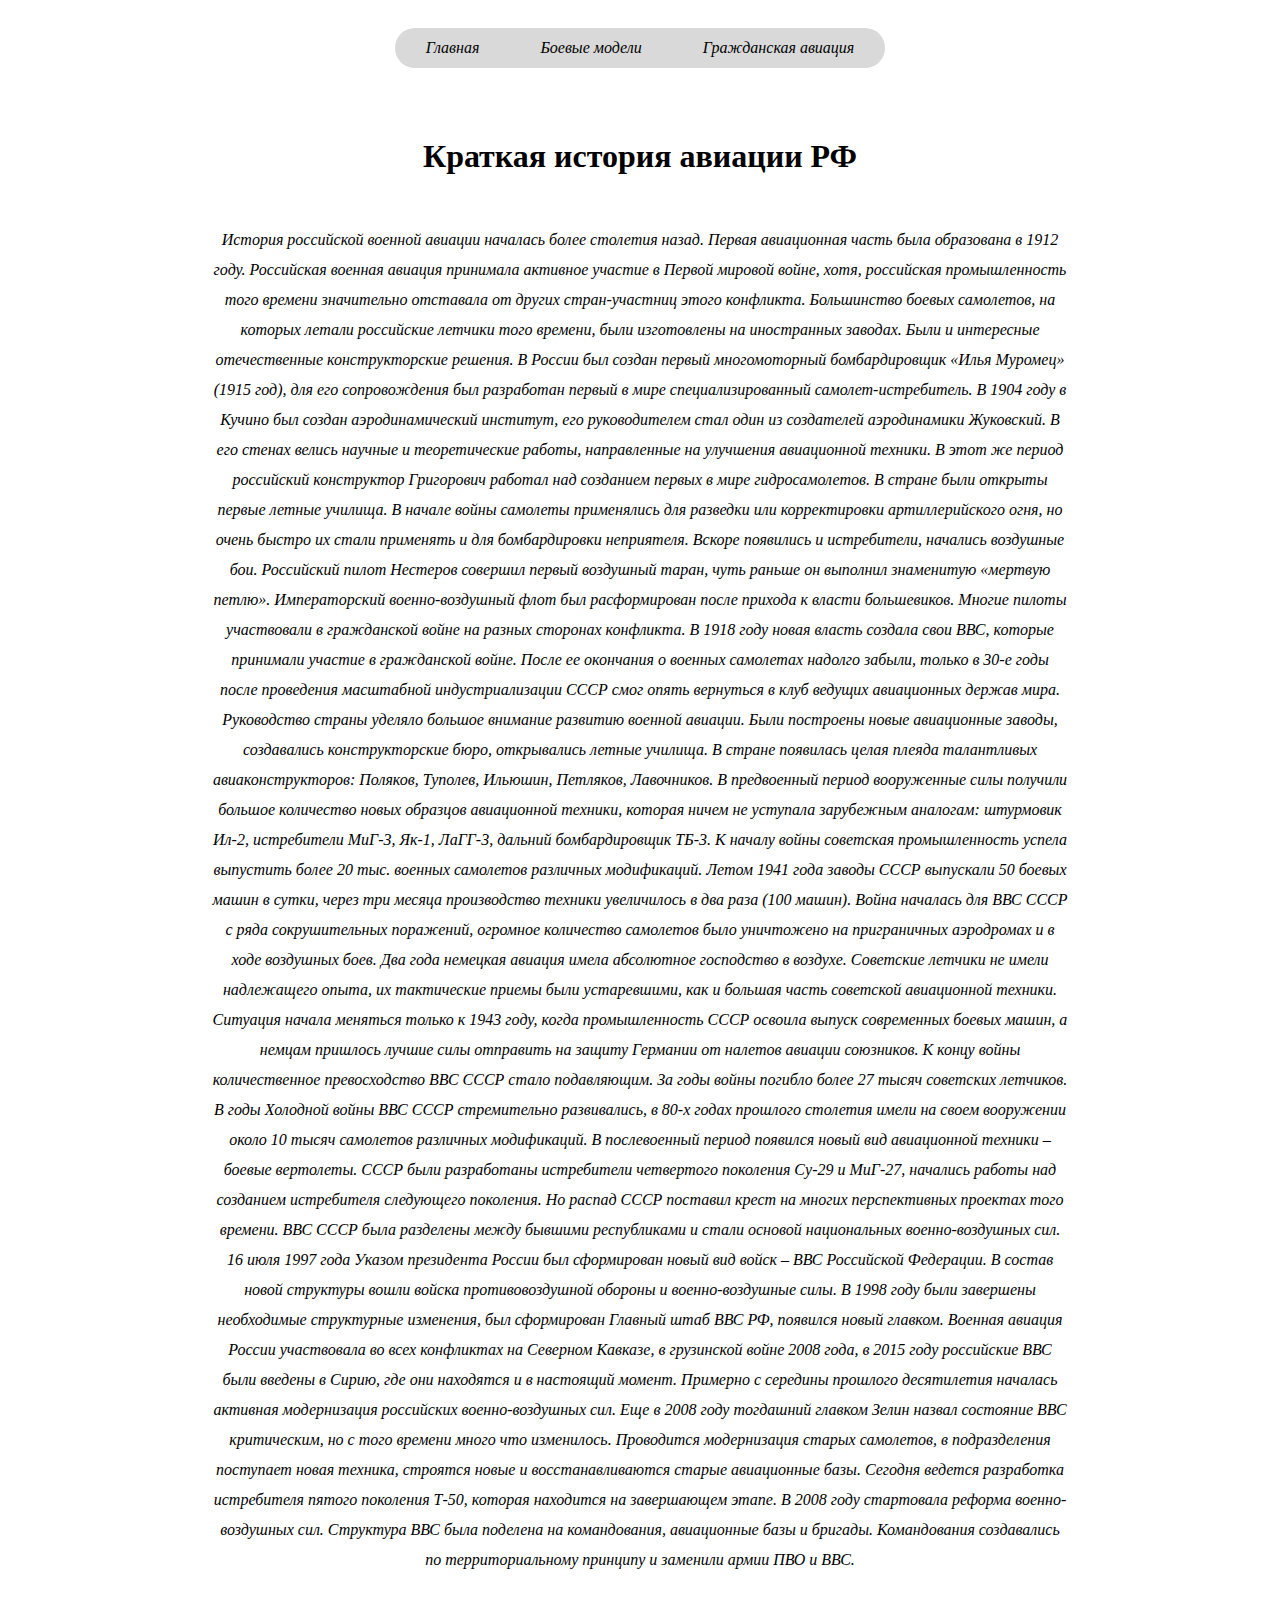
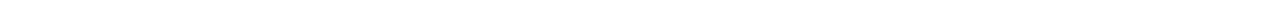
<file: index.html>
<!DOCTYPE html>
<html>
	<head>
		<meta charset="utf-8">
		<meta name="keywords" content="Авиация Рф">
		<meta name="description" content="Авиация РФ">
		<title>Авиация РФ</title>
		<link href="index.css" type="text/css" rel="stylesheet">
	</head>
	<body class="body">
		<header>
			<nav><div class="container">
				<div class="navfigur">
			<a href="index.html" target="_self" class="glav">Главная</a>
			<a href="warplane.html" target="_self" class="war">Боевые модели</a>
			<a href="gr.html" target="_self" class="gra">Гражданская авиация</a>	
			</div></div></nav>
		</header>
	<main>
		<div class="container">
			<div class="h1"><h1>Краткая история авиации РФ</h1></div>
		<div class="history"> <p>История российской военной авиации началась более столетия назад. Первая авиационная часть была образована в 1912 году.

Российская военная авиация принимала активное участие в Первой мировой войне, хотя, российская промышленность того времени значительно отставала от других стран-участниц этого конфликта. Большинство боевых самолетов, на которых летали российские летчики того времени, были изготовлены на иностранных заводах.

Были и интересные отечественные конструкторские решения. В России был создан первый многомоторный бомбардировщик «Илья Муромец» (1915 год), для его сопровождения был разработан первый в мире специализированный самолет-истребитель.

В 1904 году в Кучино был создан аэродинамический институт, его руководителем стал один из создателей аэродинамики Жуковский. В его стенах велись научные и теоретические работы, направленные на улучшения авиационной техники. В этот же период российский конструктор Григорович работал над созданием первых в мире гидросамолетов. В стране были открыты первые летные училища.

В начале войны самолеты применялись для разведки или корректировки артиллерийского огня, но очень быстро их стали применять и для бомбардировки неприятеля. Вскоре появились и истребители, начались воздушные бои.

Российский пилот Нестеров совершил первый воздушный таран, чуть раньше он выполнил знаменитую «мертвую петлю».

Императорский военно-воздушный флот был расформирован после прихода к власти большевиков. Многие пилоты участвовали в гражданской войне на разных сторонах конфликта.

В 1918 году новая власть создала свои ВВС, которые принимали участие в гражданской войне. После ее окончания о военных самолетах надолго забыли, только в 30-е годы после проведения масштабной индустриализации СССР смог опять вернуться в клуб ведущих авиационных держав мира. Руководство страны уделяло большое внимание развитию военной авиации.

Были построены новые авиационные заводы, создавались конструкторские бюро, открывались летные училища. В стране появилась целая плеяда талантливых авиаконструкторов: Поляков, Туполев, Ильюшин, Петляков, Лавочников. В предвоенный период вооруженные силы получили большое количество новых образцов авиационной техники, которая ничем не уступала зарубежным аналогам: штурмовик Ил-2, истребители МиГ-3, Як-1, ЛаГГ-3, дальний бомбардировщик ТБ-3. К началу войны советская промышленность успела выпустить более 20 тыс. военных самолетов различных модификаций. Летом 1941 года заводы СССР выпускали 50 боевых машин в сутки, через три месяца производство техники увеличилось в два раза (100 машин). Война началась для ВВС СССР с ряда сокрушительных поражений, огромное количество самолетов было уничтожено на приграничных аэродромах и в ходе воздушных боев. Два года немецкая авиация имела абсолютное господство в воздухе. Советские летчики не имели надлежащего опыта, их тактические приемы были устаревшими, как и большая часть советской авиационной техники. Ситуация начала меняться только к 1943 году, когда промышленность СССР освоила выпуск современных боевых машин, а немцам пришлось лучшие силы отправить на защиту Германии от налетов авиации союзников. К концу войны количественное превосходство ВВС СССР стало подавляющим. За годы войны погибло более 27 тысяч советских летчиков. В годы Холодной войны ВВС СССР стремительно развивались, в 80-х годах прошлого столетия имели на своем вооружении около 10 тысяч самолетов различных модификаций. В послевоенный период появился новый вид авиационной техники – боевые вертолеты. СССР были разработаны истребители четвертого поколения Су-29 и МиГ-27, начались работы над созданием истребителя следующего поколения. Но распад СССР поставил крест на многих перспективных проектах того времени. ВВС СССР была разделены между бывшими республиками и стали основой национальных военно-воздушных сил.

16 июля 1997 года Указом президента России был сформирован новый вид войск – ВВС Российской Федерации. В состав новой структуры вошли войска противовоздушной обороны и военно-воздушные силы. В 1998 году были завершены необходимые структурные изменения, был сформирован Главный штаб ВВС РФ, появился новый главком.

Военная авиация России участвовала во всех конфликтах на Северном Кавказе, в грузинской войне 2008 года, в 2015 году российские ВВС были введены в Сирию, где они находятся и в настоящий момент. Примерно с середины прошлого десятилетия началась активная модернизация российских военно-воздушных сил. Еще в 2008 году тогдашний главком Зелин назвал состояние ВВС критическим, но с того времени много что изменилось. Проводится модернизация старых самолетов, в подразделения поступает новая техника, строятся новые и восстанавливаются старые авиационные базы. Сегодня ведется разработка истребителя пятого поколения Т-50, которая находится на завершающем этапе. В 2008 году стартовала реформа военно-воздушных сил. Структура ВВС была поделена на командования, авиационные базы и бригады. Командования создавались по территориальному принципу и заменили армии ПВО и ВВС.</p>
		
		
		</div>
		
		</main>
		<footer>
			
		</footer>
	</body>
</html>
</file>
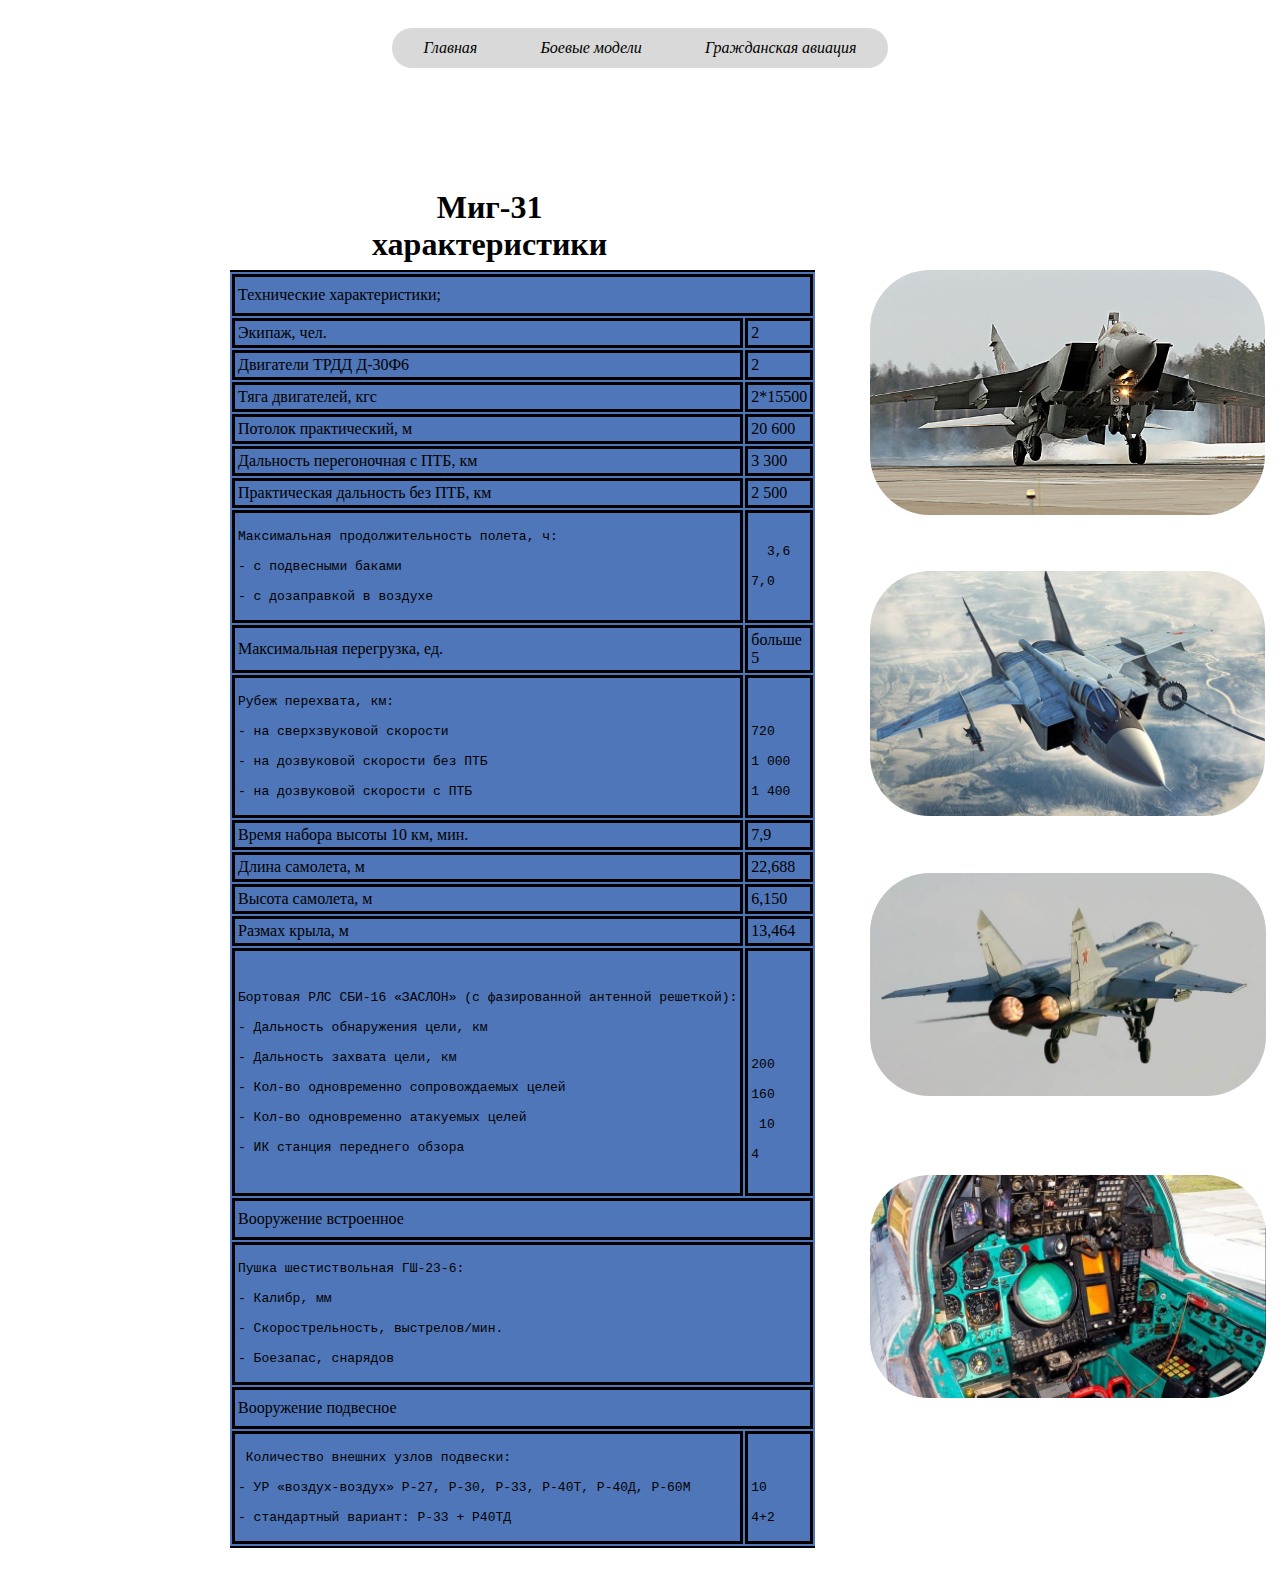
<file: mig31.html>
<!DOCTYPE html>
<html>
	<head>
		<meta charset="utf-8">
		<meta name="keywords" content="Миг-31, военный самолет">
		<meta name="description" content="Военный самолет Миг-31">
		<title>Военный самолет Миг-31 и его характеристики</title>
		<link href="mig31.css" type="text/css" rel="stylesheet">
	</head>
	<body class="body">
		<header>
		</header>
		<nav><div class="navfigur">
			<a href="index.html" target="_self" class="glav">Главная</a>
			<a href="warplane.html" target="_self" class="war">Боевые модели</a>
			<a href="gr.html" target="_self" class="gra">Гражданская авиация</a>	
			</div></nav>
<main class="container">
	<h1 class="h">Миг-31 характеристики</h1>
		<table>
				<tr><td height="30"; colspan="2";>Технические характеристики;</td></tr>
				<tr><td>Экипаж, чел.</td><td>2</td></tr>
				<tr><td>Двигатели ТРДД Д-30Ф6</td><td>2</td></tr>
				<tr><td>Тяга двигателей, кгс</td><td>2*15500</td></tr>
				<tr><td>Потолок практический, м</td><td>20 600</td></tr>
				<tr><td>Дальность перегоночная с ПТБ, км</td><td>3 300</td></tr>
				<tr><td>Практическая дальность без ПТБ, км</td><td>2 500</td></tr>
				<tr><td><pre>Максимальная продолжительность полета, ч:

- с подвесными баками

- с дозаправкой в воздухе</pre></td><td><pre>
  3,6

7,0</pre></td></tr>
				<tr><td>Максимальная перегрузка, ед.</td><td>больше 5</td></tr>
				<tr><td><pre>Рубеж перехвата, км:

- на сверхзвуковой скорости

- на дозвуковой скорости без ПТБ

- на дозвуковой скорости с ПТБ</pre></td><td><pre> 

720

1 000

1 400</pre></td></tr>
				<tr><td>Время набора высоты 10 км, мин.</td><td>7,9</td></tr>
				<tr><td>Длина самолета, м</td><td>22,688</td></tr>
				<tr><td>Высота самолета, м</td><td>6,150</td></tr>
				<tr><td>Размах крыла, м</td><td>13,464</td></tr>
				<tr><td><pre>Бортовая РЛС СБИ-16 «ЗАСЛОН» (с фазированной антенной решеткой):

- Дальность обнаружения цели, км

- Дальность захвата цели, км

- Кол-во одновременно сопровождаемых целей

- Кол-во одновременно атакуемых целей

- ИК станция переднего обзора</pre></td><td><pre> 

 

 

200

160

 10

4

</pre></td></tr>
				<tr><td height="30"; colspan="2";>Вооружение встроенное</td></tr>
				<tr><td height="30"; colspan="2"><pre>Пушка шестиствольная ГШ-23-6:

- Калибр, мм

- Скорострельность, выстрелов/мин.

- Боезапас, снарядов</pre></td>
<tr><td height="30"; colspan="2">Вооружение подвесное</td></tr>
				<tr><td><pre> Количество внешних узлов подвески:

- УР «воздух-воздух» Р-27, Р-30, Р-33, Р-40Т, Р-40Д, Р-60М

- стандартный вариант: Р-33 + Р40ТД</pre></td><td><pre>  

10

4+2 </pre></td></tr>
					
					
					
					
			</table>
			<img class="img1 imgplane1" src="mig31.jpg" width="400" height="288">
			<img class="img2 imgplane2" src="mig-31.2.jpg" width="400" height="288">
			<img class="img3 imgplane3" src="mig-31.3.jpg" width="400" height="288">
			<img class="img4 imgplane4" src="mig-31.4.jpg" width="400" height="288">
		</main>
		<footer>
		</footer>
	</body>
</html>
</file>
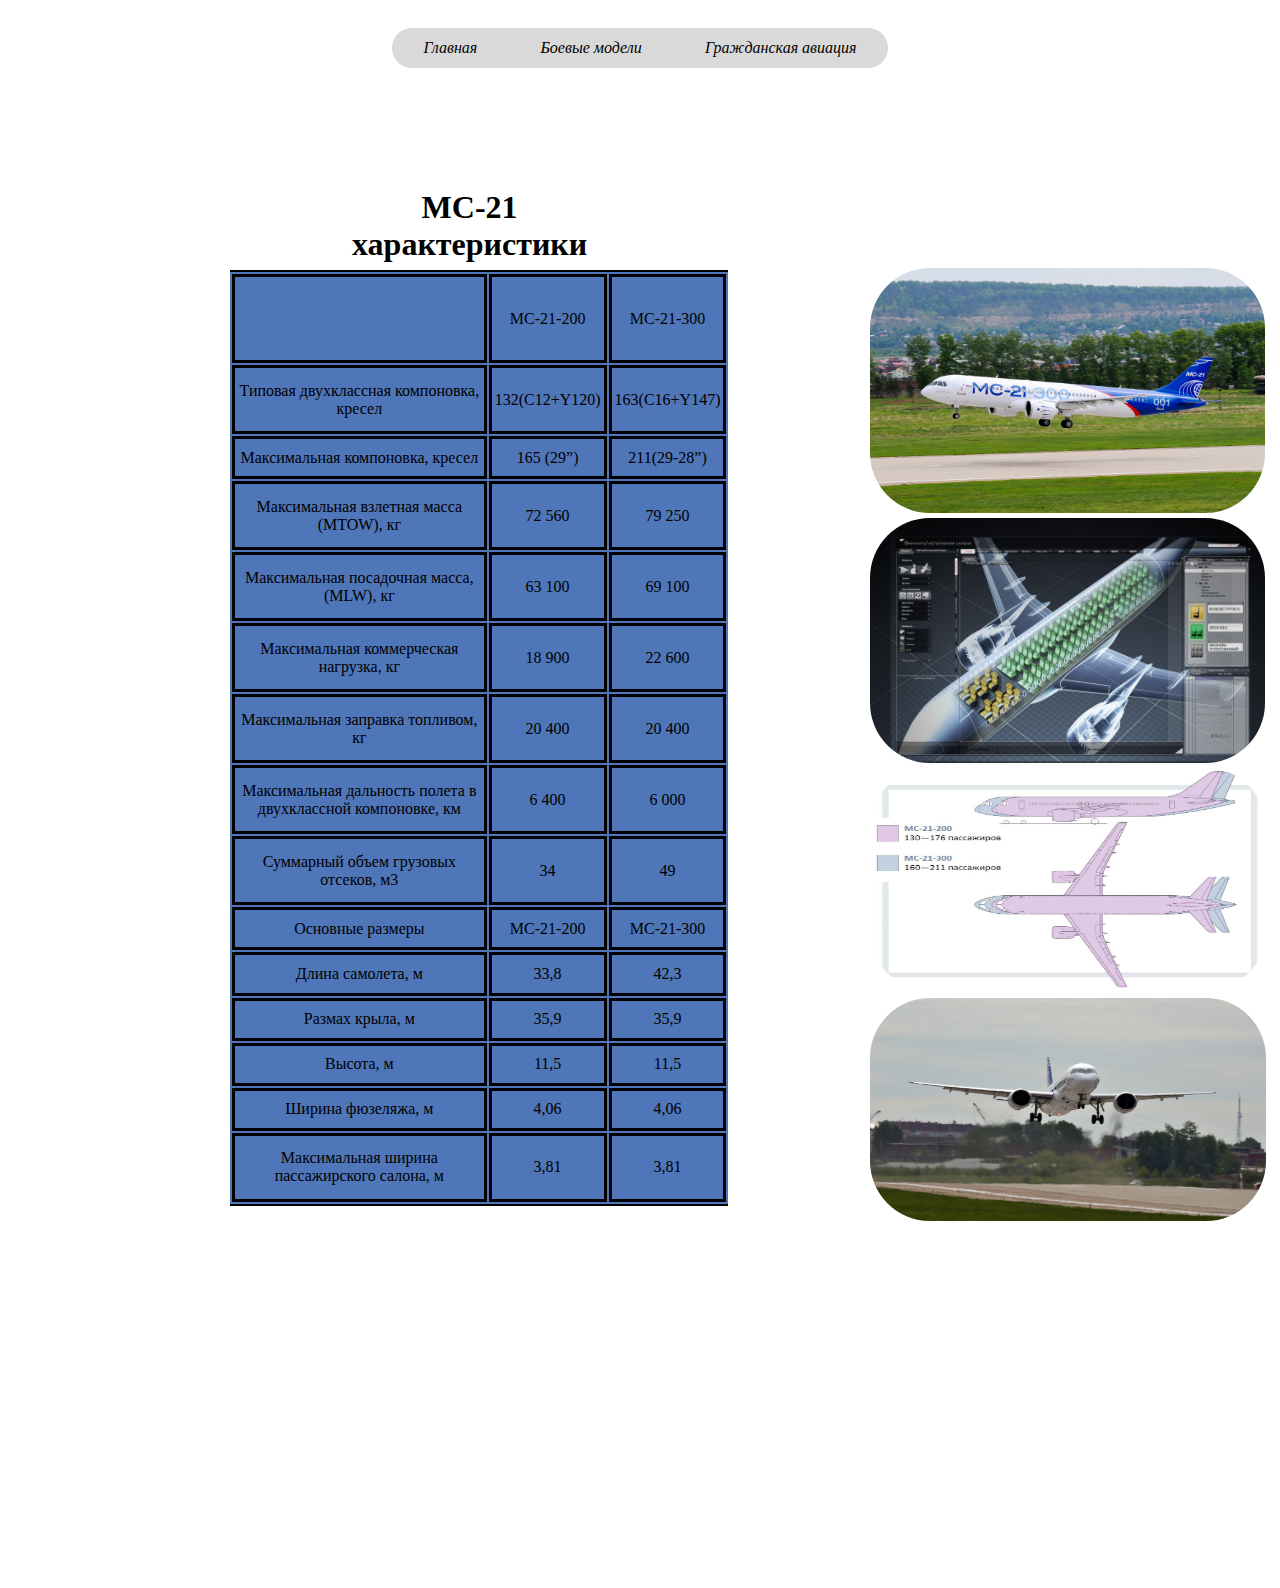
<file: ms21.html>
<!DOCTYPE html>
<html>
	<head>
		<meta charset="utf-8">
		<meta name="keywords" content="МС-21, гражданская авиация">
		<meta name="description" content="Гражданский самолет МС-21">
		<title>Гражданский самолёт МС-21</title>
		<link href="ms21.css" type="text/css" rel="stylesheet">
	</head>
	<body class="body">
		<header>
		</header>
		<nav><div class="navfigur">
			<a href="index.html" target="_self" class="glav">Главная</a>
			<a href="warplane.html" target="_self" class="war">Боевые модели</a>
			<a href="gr.html" target="_self" class="gra">Гражданская авиация</a>	
			</div></nav>
<main class="container">
	<h1 class="h">МС-21 характеристики</h1>
		<table class="text">
				
			<tr><td><p class="colhoze">ААААААААААААААААААААА</p></td><td>МС-21-200</td><td>МС-21-300</td></tr>
			<tr><td>Типовая двухклассная компоновка, кресел</td><td>132(С12+Y120)</td><td>163(C16+Y147)</td></tr>
			<tr><td>Максимальная  компоновка, кресел </td><td>165 (29”)</td><td>211(29-28”)</td></tr>
			<tr><td>Максимальная взлетная масса (MTOW), кг</td><td>72 560</td><td>79 250</td></tr>
			<tr><td>Максимальная посадочная масса, (MLW), кг</td><td>63 100</td><td>69 100</td></tr>
			<tr><td>Максимальная коммерческая нагрузка,  кг</td><td>18 900</td><td>22 600</td></tr>
			<tr><td>Максимальная заправка топливом, кг</td><td>20 400</td><td>20 400</td></tr>
			<tr><td>Максимальная дальность полета в двухклассной компоновке, км</td><td>6 400</td><td>6 000</td></tr>
			<tr><td>Суммарный объем грузовых отсеков, м3</td><td>34</td><td>49</td></tr>
			<tr><td>Основные размеры</td><td>МС-21-200</td><td>МС-21-300</td></tr>
			<tr><td>Длина самолета, м</td><td>33,8</td><td>42,3</td></tr>
			<tr><td>Размах крыла, м</td><td>35,9</td><td>35,9</td></tr>
			<tr><td>Высота, м</td><td>11,5</td><td>11,5</td></tr>
			<tr><td>Ширина фюзеляжа, м</td><td>4,06</td><td>4,06</td></tr>
			<tr><td>Максимальная ширина пассажирского салона, м</td><td>3,81</td><td>3,81</td></tr>		
			
	     </table>
			<img class="img1 imgplane1" src="ms2.jpg" width="400" height="288">
			<img class="img2 imgplane2" src="mssal.jpg" width="400" height="288">
			<img class="img3 imgplane3" src="msshem.jpg" width="400" height="288">
			<img class="img4 imgplane4" src="ms3.jpg" width="400" height="288">
		</main>
		<footer>
		</footer>
	</body>
</html>
</file>
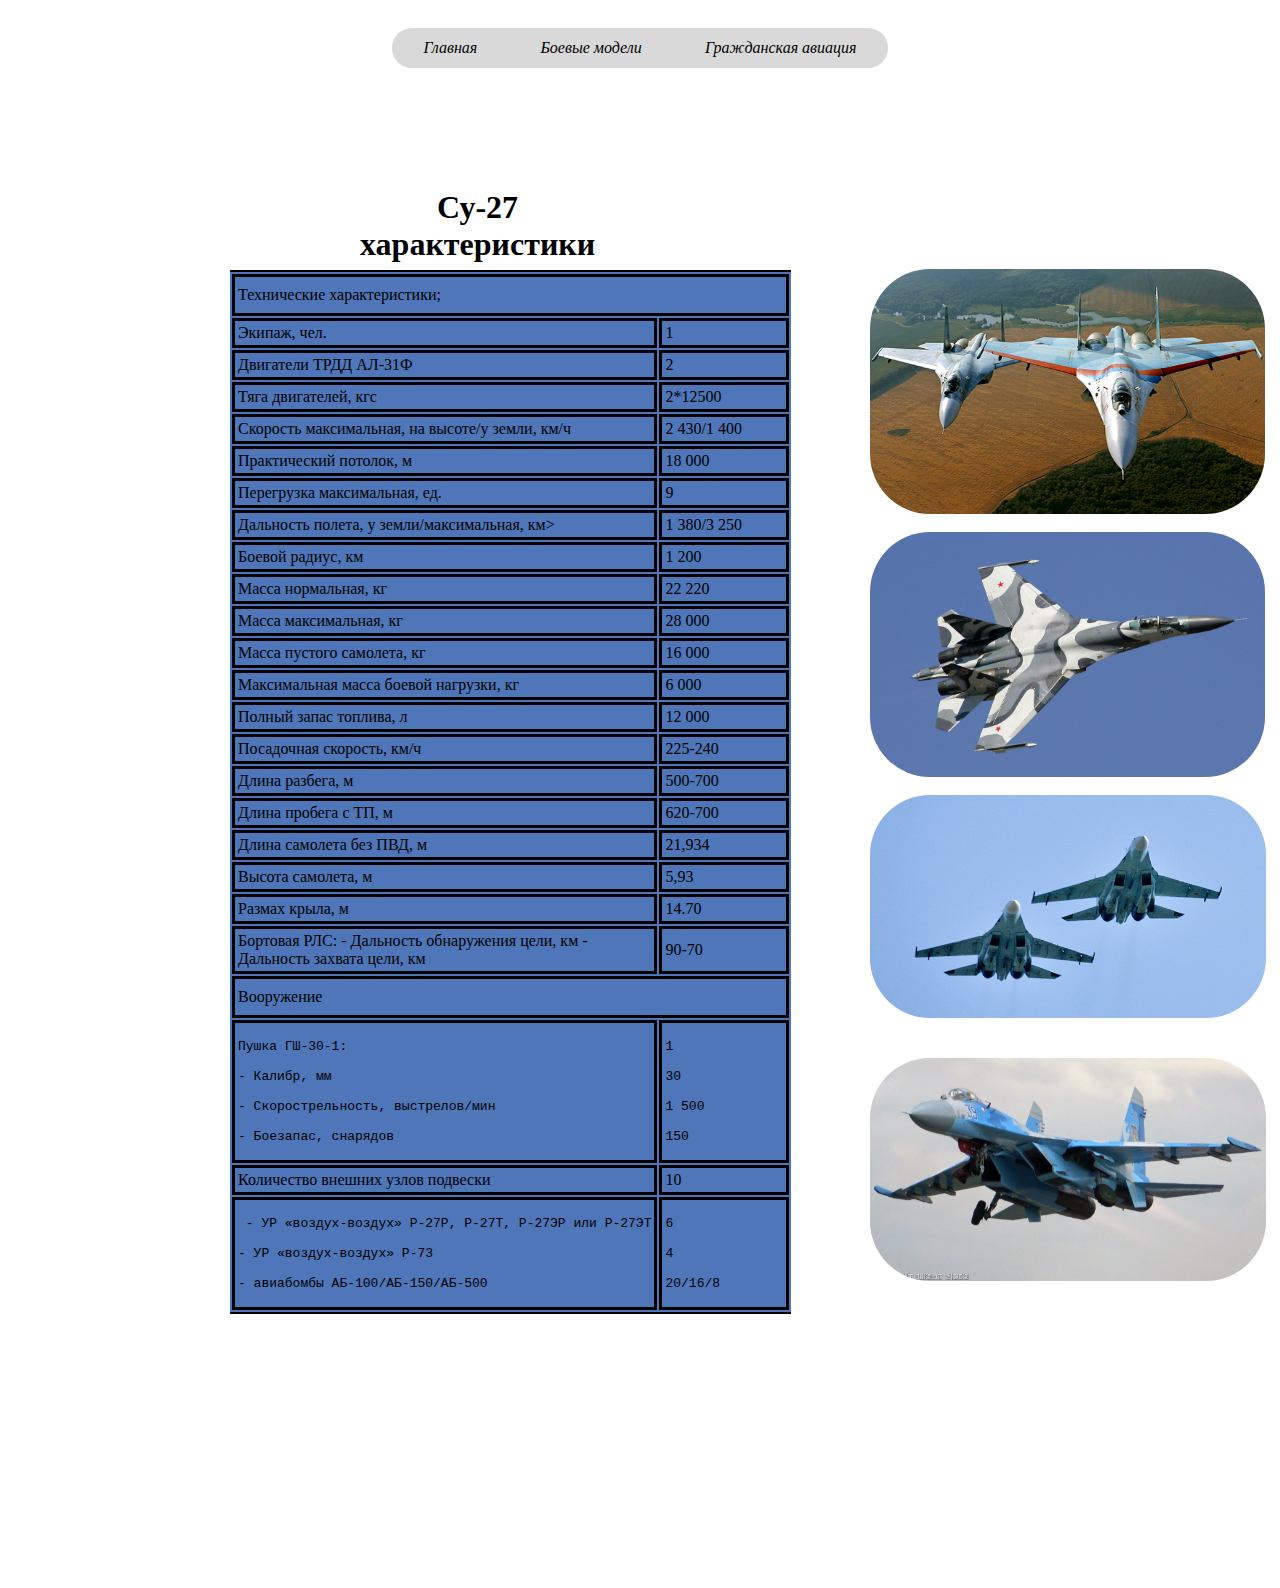
<file: su-27.html>
<!DOCTYPE html>
<html>
	<head>
		<meta charset="utf-8">
		<meta name="keywords" content="Су-27, военный самолет">
		<meta name="description" content="Военный самолет Су-27">
		<title>Военный самолет Су-27 и его характеристики</title>
		<link href="su-27.css" type="text/css" rel="stylesheet">
	</head>
	<body class="body">
		<header>
		</header>
		<nav><div class="navfigur">
			<a href="index.html" target="_self" class="glav">Главная</a>
			<a href="warplane.html" target="_self" class="war">Боевые модели</a>
			<a href="gr.html" target="_self" class="gra">Гражданская авиация</a>	
			</div></nav>
<main class="container">
	<h1 class="h">Су-27 характеристики</h1>
		<table>
				<tr><td height="30"; colspan="2";>Технические характеристики;</td></tr>
				<tr><td>Экипаж, чел.</td><td>1</td></tr>
				<tr><td>Двигатели ТРДД АЛ-31Ф</td><td>2</td></tr>
				<tr><td>Тяга двигателей, кгс</td><td>2*12500</td></tr>
				<tr><td>Скорость максимальная, на высоте/у земли, км/ч</td><td>2 430/1 400 </td></tr>
				<tr><td>Практический потолок, м</td><td>18 000</td></tr>
				<tr><td>Перегрузка максимальная, ед.</td><td>9</td></tr>
				<tr><td>Дальность полета, у земли/максимальная, км></td><td>1 380/3 250</td></tr>
				<tr><td>Боевой радиус, км</td><td>1 200</td></tr>
				<tr><td>Масса нормальная, кг</td><td>22 220</td></tr>
				<tr><td>Масса максимальная, кг</td><td>28 000</td></tr>
				<tr><td>Масса пустого самолета, кг</td><td>16 000</td></tr>
				<tr><td>Максимальная масса боевой нагрузки, кг</td><td>6 000</td></tr>
				<tr><td>Полный запас топлива, л</td><td>12 000</td></tr>
				<tr><td>Посадочная скорость, км/ч</td><td>225-240</td></tr>
				<tr><td>Длина разбега, м</td><td>500-700</td></tr>
				<tr><td>Длина пробега с ТП, м</td><td>620-700</td></tr>
				<tr><td>Длина самолета без ПВД, м</td><td>21,934</td></tr>
				<tr><td>Высота самолета, м</td><td>5,93</td></tr>
				<tr><td>Размах крыла, м</td><td>14.70</td></tr>
				<tr><td>Бортовая РЛС:

- Дальность обнаружения цели, км

- Дальность захвата цели, км</td><td> 

90-70</td></tr>
				<tr><td height="30"; colspan="2";>Вооружение</td></tr>
				<tr><td><pre>Пушка ГШ-30-1:

- Калибр, мм

- Скорострельность, выстрелов/мин

- Боезапас, снарядов</pre></td><td><pre>1 

30

1 500          

150</pre></td></tr>
<tr><td>Количество внешних узлов подвески</td><td>10</td></tr>
				<tr><td><pre> - УР «воздух-воздух» Р-27Р, Р-27Т, Р-27ЭР или Р-27ЭТ

- УР «воздух-воздух» Р-73

- авиабомбы АБ-100/АБ-150/АБ-500</pre></td><td><pre>6

4

20/16/8 </pre></td></tr>
					
					
					
					</table>
			<img class="img1 imgplane1" src="su-27.jpg" width="400" height="288">
			<img class="img2 imgplane2" src="su-27.2.jpg" width="400" height="288">
			<img class="img3 imgplane3" src="su-27.3.jpg" width="400" height="288">
			<img class="img4 imgplane4" src="su-27.4.jpg" width="400" height="288">
		</main>
		<footer>
		</footer>
	</body>
</html>
</file>
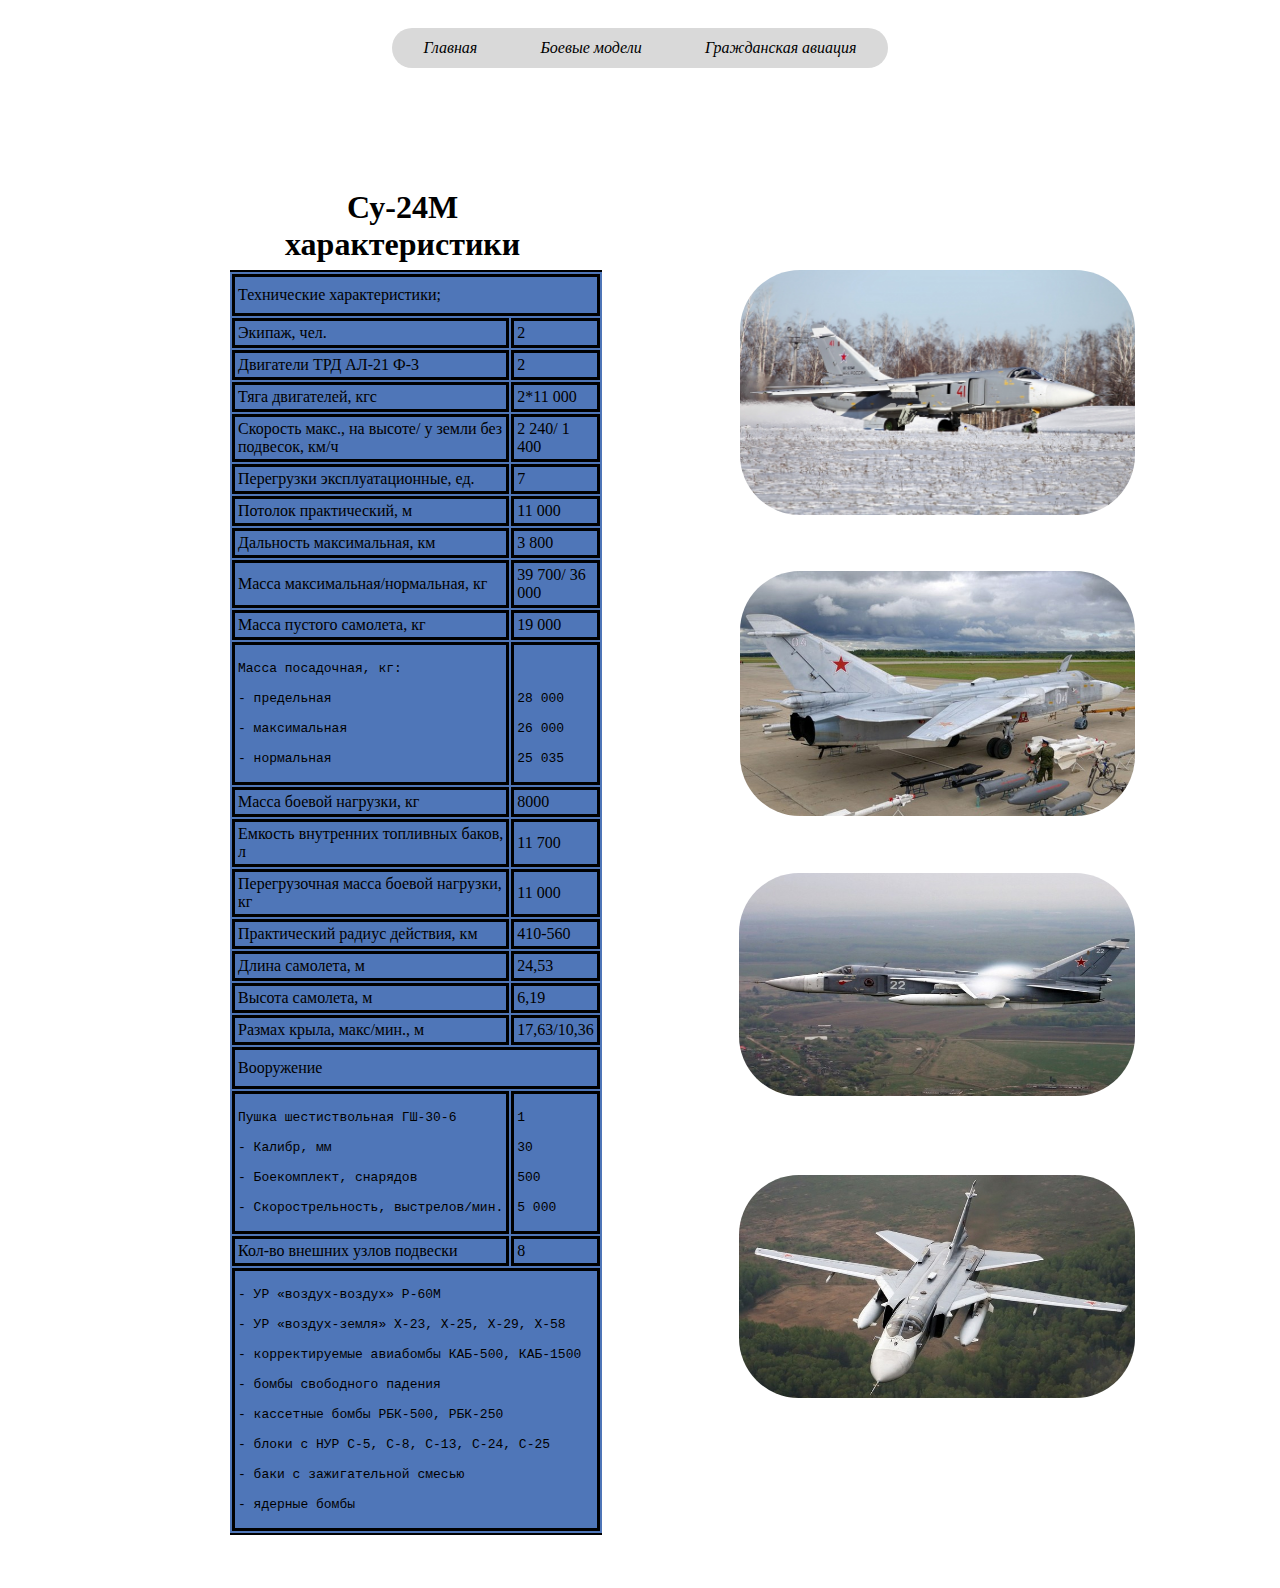
<file: su24m.html>
<!DOCTYPE html>
<html>
	<head>
		<meta charset="utf-8">
		<meta name="keywords" content="Су-24М, военный самолет">
		<meta name="description" content="Военный самолет Су-24М">
		<title>Военный самолет Су-24М и его характеристики</title>
		<link href="su24m.css" type="text/css" rel="stylesheet">
	</head>
	<body class="body">
		<header>
		</header>
		<nav><div class="navfigur">
			<a href="index.html" target="_self" class="glav">Главная</a>
			<a href="warplane.html" target="_self" class="war">Боевые модели</a>
			<a href="gr.html" target="_self" class="gra">Гражданская авиация</a>	
			</div></nav>
<main class="container">
	<h1 class="h">Су-24М характеристики</h1>
		<table>
				<tr><td height="30"; colspan="2";>Технические характеристики;</td></tr>
				<tr><td>Экипаж, чел.</td><td>2</td></tr>
				<tr><td>Двигатели ТРД АЛ-21 Ф-3</td><td>2</td></tr>
				<tr><td>Тяга двигателей, кгс</td><td>2*11 000 </td></tr>
				<tr><td>Скорость макс., на высоте/ у земли без подвесок, км/ч</td><td>2 240/ 1 400 </td></tr>
				<tr><td>Перегрузки эксплуатационные, ед.</td><td>7</td></tr>
				<tr><td>Потолок практический, м</td><td>11 000 </td></tr>
				<tr><td>Дальность максимальная, км</td><td>3 800</td></tr>
				<tr><td>Масса максимальная/нормальная, кг</td><td>39 700/ 36 000</td></tr>
				<tr><td>Масса пустого самолета, кг</td><td>19 000</td></tr>
				<tr><td><pre>Масса посадочная, кг:

- предельная

- максимальная

- нормальная</pre></td><td><pre> 

28 000

26 000

25 035</pre></td></tr>
				<tr><td>Масса боевой нагрузки, кг</td><td>8000</td></tr>
				<tr><td>Емкость внутренних топливных баков, л</td><td>11 700</td></tr>
				<tr><td>Перегрузочная масса боевой нагрузки, кг</td><td>11 000</td></tr>
				<tr><td>Практический радиус действия, км</td><td>410-560</td></tr>
				<tr><td>Длина самолета, м</td><td>24,53</td></tr>
				<tr><td>Высота самолета, м</td><td>6,19</td></tr>
				<tr><td>Размах крыла, макс/мин., м</td><td>17,63/10,36</td></tr>
				<tr><td height="30"; colspan="2";>Вооружение</td></tr>
				<tr><td><pre>Пушка шестиствольная ГШ-30-6

- Калибр, мм

- Боекомплект, снарядов

- Скорострельность, выстрелов/мин.</pre></td><td><pre>1 

30

500

5 000    </pre></td></tr>
				<tr><td>Кол-во внешних узлов подвески</td><td>8</td></tr>
				<tr><td height="30"; colspan="2"><pre>- УР «воздух-воздух» Р-60М

- УР «воздух-земля» Х-23, Х-25, Х-29, Х-58

- корректируемые авиабомбы КАБ-500, КАБ-1500

- бомбы свободного падения

- кассетные бомбы РБК-500, РБК-250

- блоки с НУР С-5, С-8, С-13, С-24, С-25

- баки с зажигательной смесью

- ядерные бомбы</pre></td></tr>
			</table>
			<img class="img1 imgplane1" src="su-24m2.jpg" width="400" height="288">
			<img class="img2 imgplane2" src="su-24m3.jpg" width="400" height="288">
			<img class="img3 imgplane3" src="su-24m4.jpg" width="400" height="288">
			<img class="img4 imgplane4" src="su-24m5.jpg" width="400" height="288">
		</main>
		<footer>
		</footer>
	</body>
</html>
</file>
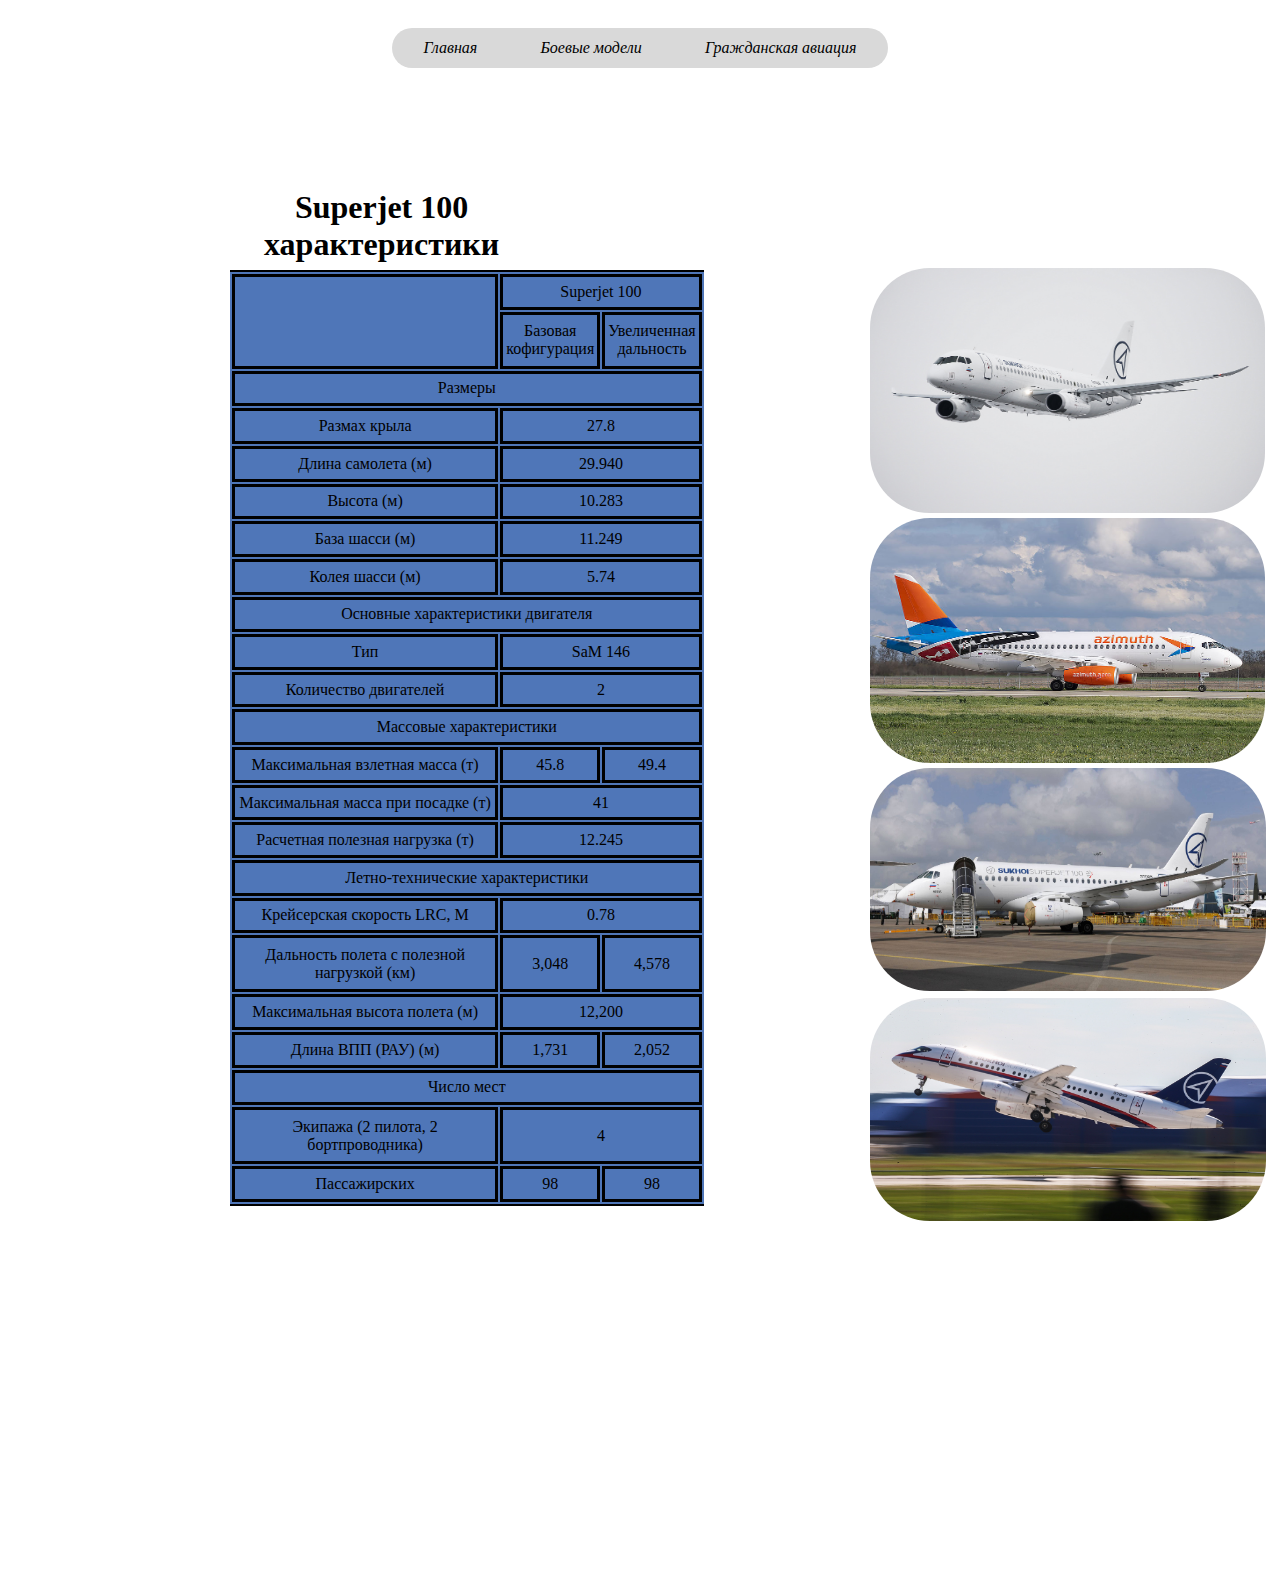
<file: superjet100.html>
<!DOCTYPE html>
<html>
	<head>
		<meta charset="utf-8">
		<meta name="keywords" content="Superjet 100, гражданская авиация">
		<meta name="description" content="Гражданский самолет Superjet 100">
		<title>Гражданский самолёт Superjet 100</title>
		<link href="sup.css" type="text/css" rel="stylesheet">
	</head>
	<body class="body">
		<header>
		</header>
		<nav><div class="navfigur">
			<a href="index.html" target="_self" class="glav">Главная</a>
			<a href="warplane.html" target="_self" class="war">Боевые модели</a>
			<a href="gr.html" target="_self" class="gra">Гражданская авиация</a>	
			</div></nav>
<main class="container">
	<h1 class="h">Superjet 100 характеристики</h1>
		<table class="text">
				
			<tr><td rowspan="2"><p class="colhoz">АААААААААААААААААААААА</p></td><td colspan="2">Superjet 100</td></tr>
			
			<tr><td>Базовая кофигурация</td><td>Увеличенная дальность</td></tr>
			
			<tr><td colspan="3">Размеры</td></tr>
			
			<tr><td>Размах крыла</td><td colspan="2">27.8</td></tr>
			
			<tr><td>Длина самолета (м)</td><td colspan="2">29.940</td></tr>
			
			<tr><td>Высота (м)</td><td colspan="2">10.283</td></tr>
			
			<tr><td>База шасси (м)</td><td colspan="2">11.249</td></tr>
			
			<tr><td>Колея шасси (м)</td><td colspan="2">5.74</td></tr>
			
			<tr><td colspan="3">Основные характеристики двигателя</td></tr>
			
			<tr><td>Тип</td><td colspan="2">SaM 146</td></tr>
			
			<tr><td>Количество двигателей</td><td colspan="2">2</td></tr>
			
			<tr><td colspan="3">Массовые характеристики</td></tr>
			
			<tr><td>Максимальная взлетная масса (т)</td><td>45.8</td><td>49.4</td></tr>
			
			<tr><td>Максимальная масса при посадке (т)</td><td colspan="2">41</td></tr>
			
			<tr><td>Расчетная полезная нагрузка (т)</td><td colspan="2">12.245</td></tr>
			
			<tr><td colspan="3">Летно-технические характеристики</td></tr>
			
			<tr><td>Крейсерская скорость LRC, M</td><td colspan="2">0.78</td></tr>
			
			<tr><td>Дальность полета с полезной нагрузкой (км)</td><td>3,048</td><td>4,578</td></tr>
			
			<tr><td>Максимальная высота полета (м)</td><td colspan="2">12,200</td></tr>
			
			<tr><td>Длина ВПП (РАУ) (м)</td><td>1,731</td><td>2,052</td></tr>
			
			<tr><td colspan="3">Число мест</td></tr>
			
			<tr><td>Экипажа (2 пилота, 2 бортпроводника)</td><td colspan="2">4</td></tr>
			
			<tr><td>Пассажирских</td><td>98</td><td>98</td></tr>
			
			    
			</table>
			<img class="img1 imgplane1" src="sup2.jpg" width="400" height="288">
			<img class="img2 imgplane2" src="sup3.jpg" width="400" height="288">
			<img class="img3 imgplane3" src="sup4.jpg" width="400" height="288">
			<img class="img4 imgplane4" src="sup5.jpg" width="400" height="288">
		</main>
		<footer>
		</footer>
	</body>
</html>
</file>
<file: index.css>
.container{
	margin: 0 auto;
}
.body{
padding: 20px;
	}
.h1{
	text-align: center;
	padding-left:auto;
	padding-right: auto;
	padding-top:4%;
}
.history{
	text-align: center;
	padding-left: 15%;
	padding-right: 15%;
	padding-top: 1%;
	font-family: 'Inter';
    font-style: italic;
    font-weight: 500;
    font-size: 16px;
    line-height: 30px;
}
.navfigur{
	display:flex;
	margin: 0 auto;
	width:40%;
	height:40px;
	background: #D9D9D9;
	border-radius: 30px;
	align-items: center;
	justify-content: space-around;
}
.glav{
	top:100px;
	font-family: 'Inter';
    font-style: italic;
    font-weight: 500;
    font-size: 16px;
    line-height: 30px;
    color: #000000;
	text-decoration: none;
	
	
}
.war{
	border-left: 20%; 
	font-family: 'Inter';
    font-style: italic;
    font-weight: 500;
    font-size: 16px;
    line-height: 30px;
    color: #000000;
	text-decoration: none;
}
.gra{
	font-family: 'Inter';
    font-style: italic;
    font-weight: 500;
    font-size: 16px;
    line-height: 30px;
    color: #000000;
	text-decoration: none;
	
}
</file>
<file: mig31.css>
.body{
padding: 20px;
	margin-bottom: 1500px;
	margin-left: auto;
	margin-right: auto;
	
}

.container{
	position: absolute;
	margin: 0 auto;
}

TABLE {
    width: 300px; /* Ширина таблицы */
    border-top: 2px solid #000; /* Линия сверху таблицы */
    border-bottom: 2px solid #000; /* Линия внизу таблицы */
	position: absolute;
width: 300px;
height: 936px;
left: 210px;
top: 202px;
	background: #4F76B8
   }
   TD, TH {
    padding: 3px; /* Поля вокруг содержимого ячеек */
	   border: 3px solid
   }
   TH {
    text-align: left; /* Выравнивание текста по левому краю */
    border-bottom: 1px solid #000; /* Линия под верхним заголовком */
   }

.img1{
	position: absolute;
width: 395px;
height: 245px;
left: 850px;
top: 202px;
border-radius: 60px;
}

.img2{
	position: absolute;
width: 395px;
height: 245px;
left: 850px;
top: 503px;
border-radius: 60px;
}

.img3{
	position: absolute;
width: 396px;
height: 223px;
left: 850px;
top: 805px;
border-radius: 60px;
}
.img4{
position: absolute;
width: 396px;
height: 223px;
left: 850px;
top: 1107px;
border-radius: 60px
	
}
.h{
	position: absolute;
	left: 352px;
	top: 100px;
	text-align: center;
}
.navfigur{
	display:flex;
	margin: 0 auto;
	width:40%;
	height:40px;
	background: #D9D9D9;
	border-radius: 30px;
	align-items: center;
	justify-content: space-around;
}
.glav{
	top:100px;
	font-family: 'Inter';
    font-style: italic;
    font-weight: 500;
    font-size: 16px;
    line-height: 30px;
    color: #000000;
	text-decoration: none;
	
	
}
.war{
	border-left: 20%; 
	font-family: 'Inter';
    font-style: italic;
    font-weight: 500;
    font-size: 16px;
    line-height: 30px;
    color: #000000;
	text-decoration: none;
}
.gra{
	font-family: 'Inter';
    font-style: italic;
    font-weight: 500;
    font-size: 16px;
    line-height: 30px;
    color: #000000;
	text-decoration: none;
	
}
</file>
<file: ms21.css>
.body{
padding: 20px;
	margin-bottom: 1500px;
	margin-left: auto;
	margin-right: auto;
	
}

.container{
	position: absolute;
	margin: 0 auto;
}

TABLE {
    width: 300px; /* Ширина таблицы */
    border-top: 2px solid #000; /* Линия сверху таблицы */
    border-bottom: 2px solid #000; /* Линия внизу таблицы */
	position: absolute;
width: 300px;
height: 936px;
left: 210px;
top: 202px;
	background: #4F76B8
   }
   TD, TH {
    padding: 3px; /* Поля вокруг содержимого ячеек */
	   border: 3px solid
   }
   TH {
    text-align: left; /* Выравнивание текста по левому краю */
    border-bottom: 1px solid #000; /* Линия под верхним заголовком */
   }

.img1{
	position: absolute;
width: 395px;
height: 245px;
left: 850px;
top: 200px;
border-radius: 60px;
}

.img2{
	position: absolute;
width: 395px;
height: 245px;
left: 850px;
top: 450px;
border-radius: 60px;
}

.img3{
	position: absolute;
width: 396px;
height: 223px;
left: 850px;
top: 700px;
border-radius: 60px;
}
.img4{
position: absolute;
width: 396px;
height: 223px;
left: 850px;
top: 930px;
border-radius: 60px
	
}
.h{
	position: absolute;
	left: 332px;
	top: 100px;
	text-align: center;
}
.navfigur{
	display:flex;
	margin: 0 auto;
	width:40%;
	height:40px;
	background: #D9D9D9;
	border-radius: 30px;
	align-items: center;
	justify-content: space-around;
}
.glav{
	top:100px;
	font-family: 'Inter';
    font-style: italic;
    font-weight: 500;
    font-size: 16px;
    line-height: 30px;
    color: #000000;
	text-decoration: none;
	
	
}
.war{
	border-left: 20%; 
	font-family: 'Inter';
    font-style: italic;
    font-weight: 500;
    font-size: 16px;
    line-height: 30px;
    color: #000000;
	text-decoration: none;
}
.gra{
	font-family: 'Inter';
    font-style: italic;
    font-weight: 500;
    font-size: 16px;
    line-height: 30px;
    color: #000000;
	text-decoration: none;
	
}
.text{
	text-align: center;
}
.colhoze{
	color: #4F76B8;
}
</file>
<file: su-27.css>
.body{
padding: 20px;
	margin-bottom: 1500px;
	margin-left: auto;
	margin-right: auto;
	
}

.container{
	position: absolute;
	margin: 0 auto;
}
TABLE {
    width: 300px; /* Ширина таблицы */
    border-top: 2px solid #000; /* Линия сверху таблицы */
    border-bottom: 2px solid #000; /* Линия внизу таблицы */
	position: absolute;
width: 300px;
height: 936px;
left: 210px;
top: 202px;
	background: #4F76B8
   }
   TD, TH {
    padding: 3px; /* Поля вокруг содержимого ячеек */
	   border: 3px solid
   }
   TH {
    text-align: left; /* Выравнивание текста по левому краю */
    border-bottom: 1px solid #000; /* Линия под верхним заголовком */
   }

.img1{
	position: absolute;
width: 395px;
height: 245px;
left: 850px;
top: 201px;
border-radius: 60px;
}

.img2{
	position: absolute;
width: 395px;
height: 245px;
left: 850px;
top: 464px;
border-radius: 60px;
}

.img3{
	position: absolute;
width: 396px;
height: 223px;
left: 850px;
top: 727px;
border-radius: 60px;
}
.img4{
position: absolute;
width: 396px;
height: 223px;
left: 850px;
top: 990px;
border-radius: 60px
	
}
.h{
	position: absolute;
	left: 340px;
	top: 100px;
	text-align: center;
}
.navfigur{
	display:flex;
	margin: 0 auto;
	width:40%;
	height:40px;
	background: #D9D9D9;
	border-radius: 30px;
	align-items: center;
	justify-content: space-around;
}
.glav{
	top:100px;
	font-family: 'Inter';
    font-style: italic;
    font-weight: 500;
    font-size: 16px;
    line-height: 30px;
    color: #000000;
	text-decoration: none;
	
	
}
.war{
	border-left: 20%; 
	font-family: 'Inter';
    font-style: italic;
    font-weight: 500;
    font-size: 16px;
    line-height: 30px;
    color: #000000;
	text-decoration: none;
}
.gra{
	font-family: 'Inter';
    font-style: italic;
    font-weight: 500;
    font-size: 16px;
    line-height: 30px;
    color: #000000;
	text-decoration: none;
	
}
</file>
<file: su24m.css>
.body{
padding: 20px;
	margin-bottom: 1500px;
	margin-left: auto;
	margin-right: auto;
	
}

.container{
	position: absolute;
	margin: 0 auto;
}


TABLE {
    width: 300px; /* Ширина таблицы */
    border-top: 2px solid #000; /* Линия сверху таблицы */
    border-bottom: 2px solid #000; /* Линия внизу таблицы */
	position: absolute;
width: 300px;
height: 936px;
left: 210px;
top: 202px;
	background: #4F76B8
   }
   TD, TH {
    padding: 3px; /* Поля вокруг содержимого ячеек */
	   border: 3px solid
   }
   TH {
    text-align: left; /* Выравнивание текста по левому краю */
    border-bottom: 1px solid #000; /* Линия под верхним заголовком */
   }

.img1{
	position: absolute;
width: 395px;
height: 245px;
left: 720px;
top: 202px;
border-radius: 60px;
}

.img2{
	position: absolute;
width: 395px;
height: 245px;
left: 720px;
top: 503px;
border-radius: 60px;
}

.img3{
	position: absolute;
width: 396px;
height: 223px;
left: 719px;
top: 805px;
border-radius: 60px;
}
.img4{
position: absolute;
width: 396px;
height: 223px;
left: 719px;
top: 1107px;
border-radius: 60px
	
}
.h{
	position: absolute;
	left: 265px;
	top: 100px;
	text-align: center;
}
.navfigur{
	display:flex;
	margin: 0 auto;
	width:40%;
	height:40px;
	background: #D9D9D9;
	border-radius: 30px;
	align-items: center;
	justify-content: space-around;
}
.glav{
	top:100px;
	font-family: 'Inter';
    font-style: italic;
    font-weight: 500;
    font-size: 16px;
    line-height: 30px;
    color: #000000;
	text-decoration: none;
	
	
}
.war{
	border-left: 20%; 
	font-family: 'Inter';
    font-style: italic;
    font-weight: 500;
    font-size: 16px;
    line-height: 30px;
    color: #000000;
	text-decoration: none;
}
.gra{
	font-family: 'Inter';
    font-style: italic;
    font-weight: 500;
    font-size: 16px;
    line-height: 30px;
    color: #000000;
	text-decoration: none;
	
}
</file>
<file: sup.css>
.body{
padding: 20px;
	margin-bottom: 1500px;
	margin-left: auto;
	margin-right: auto;
	
}

.container{
	position: absolute;
	margin: 0 auto;
}

TABLE {
    width: 300px; /* Ширина таблицы */
    border-top: 2px solid #000; /* Линия сверху таблицы */
    border-bottom: 2px solid #000; /* Линия внизу таблицы */
	position: absolute;
width: 300px;
height: 936px;
left: 210px;
top: 202px;
	background: #4F76B8
   }
   TD, TH {
    padding: 3px; /* Поля вокруг содержимого ячеек */
	   border: 3px solid
   }
   TH {
    text-align: left; /* Выравнивание текста по левому краю */
    border-bottom: 1px solid #000; /* Линия под верхним заголовком */
   }

.img1{
	position: absolute;
width: 395px;
height: 245px;
left: 850px;
top: 200px;
border-radius: 60px;
}

.img2{
	position: absolute;
width: 395px;
height: 245px;
left: 850px;
top: 450px;
border-radius: 60px;
}

.img3{
	position: absolute;
width: 396px;
height: 223px;
left: 850px;
top: 700px;
border-radius: 60px;
}
.img4{
position: absolute;
width: 396px;
height: 223px;
left: 850px;
top: 930px;
border-radius: 60px
	
}
.img5{
position: absolute;
width: 396px;
height: 223px;
left: 850px;
top: 1160px;
border-radius: 60px
}
.h{
	position: absolute;
	left: 244px;
	top: 100px;
	text-align: center;
}
.navfigur{
	display:flex;
	margin: 0 auto;
	width:40%;
	height:40px;
	background: #D9D9D9;
	border-radius: 30px;
	align-items: center;
	justify-content: space-around;
}
.glav{
	top:100px;
	font-family: 'Inter';
    font-style: italic;
    font-weight: 500;
    font-size: 16px;
    line-height: 30px;
    color: #000000;
	text-decoration: none;
	
	
}
.war{
	border-left: 20%; 
	font-family: 'Inter';
    font-style: italic;
    font-weight: 500;
    font-size: 16px;
    line-height: 30px;
    color: #000000;
	text-decoration: none;
}
.gra{
	font-family: 'Inter';
    font-style: italic;
    font-weight: 500;
    font-size: 16px;
    line-height: 30px;
    color: #000000;
	text-decoration: none;
	
}
.text{
	text-align: center;
}
.colhoz{
	color: #4F76B8;
}
</file>
